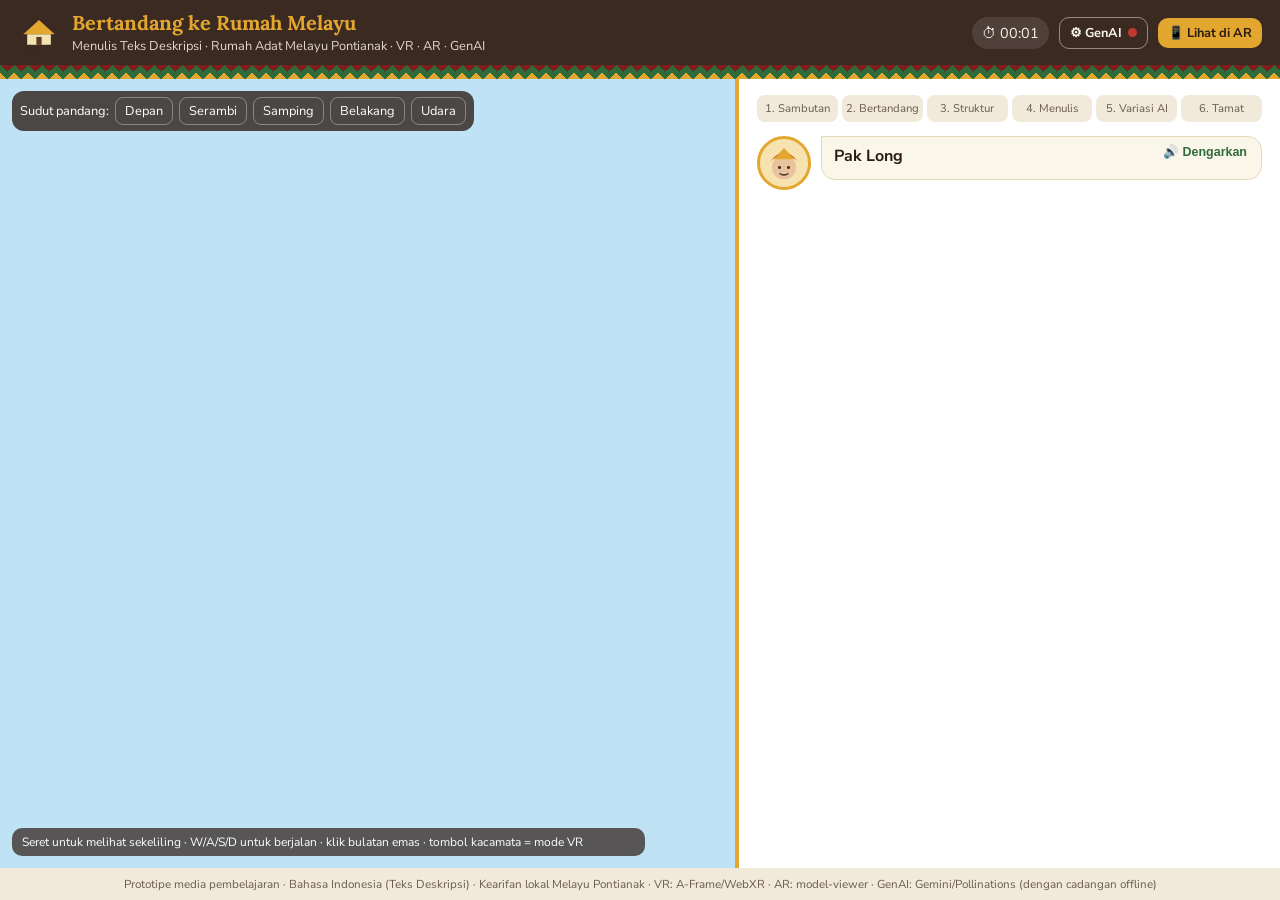
<file: index.html>
<!doctype html>
<html lang="id">
<head>
  <meta charset="utf-8">
  <meta name="viewport" content="width=device-width, initial-scale=1">
  <title>Bertandang ke Rumah Melayu – Media Teks Deskripsi AR/VR + GenAI</title>
  <meta name="description" content="Media pembelajaran interaktif Bahasa Indonesia: menulis teks deskripsi melalui penjelajahan VR/AR rumah adat Melayu Pontianak dengan umpan balik Generative AI.">
  <link rel="preconnect" href="https://fonts.googleapis.com">
  <link href="https://fonts.googleapis.com/css2?family=Lora:wght@600;700&family=Nunito+Sans:wght@400;600;700&display=swap" rel="stylesheet">
  <link rel="stylesheet" href="css/style.css">
  <script src="https://aframe.io/releases/1.6.0/aframe.min.js"></script>
  <script src="js/rumah.js"></script>
  <script>
    // Komponen A-Frame: membangun rumah Melayu dari parameter (dipakai juga untuk variasi GenAI)
    AFRAME.registerComponent('rumah-melayu', {
      schema: { opt: { type: 'string', default: '{}' } },
      update: function () {
        if (this.el.getObject3D('rumah')) this.el.removeObject3D('rumah');
        this.el.setObject3D('rumah', RumahMelayu.buildRumah(AFRAME.THREE, JSON.parse(this.data.opt || '{}')));
        this.el.emit('rumah-siap');
      }
    });
    AFRAME.registerComponent('denyut', {
      tick: function (t) { var s = 1 + 0.15 * Math.sin(t / 250); this.el.object3D.scale.set(s, s, s); }
    });
  </script>
</head>
<body>
  <header class="kepala">
    <div class="judul">
      <svg class="logo" viewBox="0 0 64 64" aria-hidden="true"><path d="M8 34 L32 12 L56 34 Z" fill="#E3A72F"/><rect x="14" y="34" width="36" height="16" fill="#F3E3B3"/><rect x="28" y="38" width="8" height="12" fill="#5A3825"/><g fill="#3B2A22"><rect x="16" y="50" width="3" height="8"/><rect x="30" y="50" width="3" height="8"/><rect x="45" y="50" width="3" height="8"/></g></svg>
      <div>
        <h1>Bertandang ke Rumah Melayu</h1>
        <p>Menulis Teks Deskripsi · Rumah Adat Melayu Pontianak · VR · AR · GenAI</p>
      </div>
    </div>
    <div class="info-sesi">
      <span id="timer" title="Durasi belajar (target 15–20 menit)">⏱ 00:00</span>
      <button class="tombol kecil garis-terang" id="buka-ai" title="Pengaturan Generative AI">⚙ GenAI <span id="status-ai" class="titik"></span></button>
      <a class="tombol kecil emas" href="ar.html" target="_blank" rel="noopener">📱 Lihat di AR</a>
    </div>
  </header>
  <div class="corak-insang" aria-hidden="true"></div>

  <main class="tata">
    <section class="panggung" aria-label="Penjelajahan 3D / VR">
      <a-scene embedded renderer="antialias: true; colorManagement: true" vr-mode-ui="enabled: true"
               cursor="rayOrigin: mouse" raycaster="objects: .klik" loading-screen="dotsColor: #E3A72F; backgroundColor: #2B1B12">
        <a-sky color="#BFE3F5"></a-sky>
        <a-entity light="type: ambient; intensity: 0.75; color: #FFF6E5"></a-entity>
        <a-entity light="type: directional; intensity: 0.9; color: #FFFFFF" position="6 12 8"></a-entity>
        <a-entity light="type: directional; intensity: 0.35; color: #FFE0B0" position="-8 6 -6"></a-entity>

        <a-entity id="rumah" rumah-melayu></a-entity>
        <a-entity id="variasi" visible="false"></a-entity>
        <a-entity id="hotspots" visible="false"></a-entity>

        <a-entity id="rig" position="0 1.6 17">
          <a-entity id="kamera" camera look-controls="pointerLockEnabled: false" wasd-controls="acceleration: 25">
          </a-entity>
          <a-entity laser-controls="hand: right" raycaster="objects: .klik; far: 60"></a-entity>
        </a-entity>
      </a-scene>

      <div class="kontrol-pandang" role="group" aria-label="Pindah sudut pandang">
        <span>Sudut pandang:</span>
        <button data-vp="depan">Depan</button>
        <button data-vp="dekat">Serambi</button>
        <button data-vp="samping">Samping</button>
        <button data-vp="belakang">Belakang</button>
        <button data-vp="atas">Udara</button>
      </div>
      <div class="petunjuk-3d">Seret untuk melihat sekeliling · W/A/S/D untuk berjalan · klik bulatan emas · tombol kacamata = mode VR</div>
      <div id="label-hotspot" class="label-hotspot" hidden></div>
    </section>

    <section class="panel" aria-live="polite">
      <ol class="langkah" id="langkah">
        <li data-i="0">Sambutan</li>
        <li data-i="1">Bertandang</li>
        <li data-i="2">Struktur</li>
        <li data-i="3">Menulis</li>
        <li data-i="4">Variasi AI</li>
        <li data-i="5">Tamat</li>
      </ol>
      <div class="pemandu">
        <div class="avatar" aria-hidden="true">
          <svg viewBox="0 0 64 64"><circle cx="32" cy="38" r="16" fill="#E8C39E"/><path d="M14 30 Q32 6 50 30 L46 26 Q32 16 18 26 Z" fill="#B71C1C"/><path d="M18 27 L32 12 L46 27 Z" fill="#E3A72F"/><circle cx="26" cy="38" r="2" fill="#3B2A22"/><circle cx="38" cy="38" r="2" fill="#3B2A22"/><path d="M26 46 Q32 50 38 46" stroke="#3B2A22" stroke-width="2" fill="none"/></svg>
        </div>
        <div class="gelembung">
          <b>Pak Long</b>
          <p id="kata-pemandu"></p>
          <button class="dengar" id="tombol-dengar" title="Dengarkan">🔊 Dengarkan</button>
        </div>
      </div>
      <div id="isi" class="isi"></div>
    </section>
  </main>

  <dialog id="dialog-ai">
    <form method="dialog" class="form-ai">
      <h2>⚙ Aktifkan Generative AI</h2>
      <p>GenAI dipakai untuk <b>menilai teks deskripsi</b>, <b>merancang variasi rumah 3D</b>, dan <b>memeriksa ketelitian pengamatan</b>. Tanpa API key, aplikasi tetap berjalan dengan penilai cadangan offline.</p>
      <label>Penyedia
        <select id="ai-provider">
          <option value="gemini">Google Gemini (gratis – disarankan)</option>
          <option value="pollinations">Pollinations.ai (sk_ key)</option>
        </select>
      </label>
      <label>API key <input id="ai-key" type="password" autocomplete="off" placeholder="Tempel API key di sini"></label>
      <label>Model (opsional) <input id="ai-model" type="text" placeholder="gemini-flash-latest"></label>
      <p class="sumber">Cara mendapatkan key Gemini gratis: buka <b>aistudio.google.com</b> → <i>Get API key</i> → <i>Create API key</i>. Key hanya disimpan di browser ini dan tidak dikirim ke mana pun selain penyedia AI yang dipilih.</p>
      <p id="ai-hasil" class="sumber"></p>
      <div class="baris-tombol">
        <button type="button" class="tombol emas" id="ai-uji">Simpan &amp; Uji</button>
        <button type="button" class="tombol garis" id="ai-hapus">Hapus key</button>
        <button value="tutup" class="tombol garis">Tutup</button>
      </div>
    </form>
  </dialog>

  <footer class="kaki">Prototipe media pembelajaran · Bahasa Indonesia (Teks Deskripsi) · Kearifan lokal Melayu Pontianak · VR: A-Frame/WebXR · AR: model-viewer · GenAI: Gemini/Pollinations (dengan cadangan offline)</footer>

  <script src="js/konten.js"></script>
  <script src="js/genai.js"></script>
  <script src="js/app.js"></script>
</body>
</html>
</file>
<file: css/style.css>
:root {
  --emas: #E3A72F;
  --emas-muda: #F6E3B0;
  --hijau: #2F6B3A;
  --hijau-muda: #E3EFE0;
  --marun: #7A1E1E;
  --kayu: #3B2A22;
  --krem: #FBF6EA;
  --teks: #2B1B12;
  --abu: #6B5B4E;
  --garis: #E5D7BC;
  --radius: 14px;
}
* { box-sizing: border-box; }
html, body { margin: 0; height: 100%; }
body {
  font-family: 'Nunito Sans', system-ui, sans-serif;
  color: var(--teks);
  background: var(--krem);
  display: flex; flex-direction: column; min-height: 100vh;
}
h1, h2, h3 { font-family: 'Lora', Georgia, serif; margin: 0; }

/* ---------- Kepala ---------- */
.kepala {
  display: flex; justify-content: space-between; align-items: center; gap: 12px;
  padding: 10px 18px; background: var(--kayu); color: var(--krem);
}
.judul { display: flex; align-items: center; gap: 12px; }
.logo { width: 42px; height: 42px; flex: none; }
.kepala h1 { font-size: 1.25rem; color: var(--emas); }
.kepala p { margin: 2px 0 0; font-size: .8rem; opacity: .85; }
.info-sesi { display: flex; align-items: center; gap: 10px; }
#timer { font-variant-numeric: tabular-nums; background: rgba(255,255,255,.1); padding: 6px 10px; border-radius: 999px; font-size: .9rem; }

/* Corak insang: motif tenun khas Pontianak, distilisasi sebagai pita zig-zag */
.corak-insang {
  height: 14px;
  background:
    linear-gradient(135deg, var(--marun) 25%, transparent 25%) -7px 0/14px 14px,
    linear-gradient(225deg, var(--marun) 25%, transparent 25%) -7px 0/14px 14px,
    linear-gradient(315deg, var(--emas) 25%, transparent 25%) 0 0/14px 14px,
    linear-gradient(45deg, var(--emas) 25%, var(--hijau) 25%) 0 0/14px 14px;
}

/* ---------- Tata letak ---------- */
.tata { flex: 1; display: grid; grid-template-columns: minmax(0, 1.35fr) minmax(340px, 1fr); min-height: 0; }
.panggung { position: relative; min-height: 420px; background: #BFE3F5; }
.panggung a-scene { position: absolute; inset: 0; width: 100%; height: 100%; }
.kontrol-pandang {
  position: absolute; left: 12px; top: 12px; display: flex; flex-wrap: wrap; gap: 6px; align-items: center;
  background: rgba(43, 27, 18, .78); color: #fff; padding: 6px 8px; border-radius: 12px; font-size: .8rem; max-width: calc(100% - 24px);
}
.kontrol-pandang button {
  border: 1px solid rgba(255,255,255,.35); background: transparent; color: #fff; border-radius: 8px;
  padding: 4px 9px; cursor: pointer; font: inherit;
}
.kontrol-pandang button:hover, .kontrol-pandang button:focus-visible { background: var(--emas); color: var(--teks); }
.petunjuk-3d {
  position: absolute; left: 12px; bottom: 12px; right: 90px; font-size: .75rem; color: #fff;
  background: rgba(43, 27, 18, .7); padding: 6px 10px; border-radius: 10px; pointer-events: none;
}
.label-hotspot {
  position: absolute; pointer-events: none; transform: translate(-50%, -140%);
  background: var(--kayu); color: var(--emas-muda); padding: 4px 8px; border-radius: 8px; font-size: .8rem; white-space: nowrap;
}

.panel { overflow-y: auto; padding: 16px 18px 28px; border-left: 4px solid var(--emas); background: #fff; }
.langkah { list-style: none; display: flex; gap: 4px; padding: 0; margin: 0 0 14px; counter-reset: l; }
.langkah li {
  flex: 1; text-align: center; font-size: .7rem; padding: 6px 2px; border-radius: 8px;
  background: #F1EADB; color: var(--abu); counter-increment: l; position: relative;
}
.langkah li::before { content: counter(l) ". "; }
.langkah li.aktif { background: var(--emas); color: var(--teks); font-weight: 700; }
.langkah li.selesai { background: var(--hijau); color: #fff; }

.pemandu { display: flex; gap: 10px; align-items: flex-start; margin-bottom: 14px; }
.avatar { width: 54px; height: 54px; flex: none; border-radius: 50%; background: var(--emas-muda); border: 3px solid var(--emas); overflow: hidden; }
.gelembung { flex: 1; background: var(--krem); border: 1px solid var(--garis); border-radius: 0 var(--radius) var(--radius) var(--radius); padding: 8px 12px; position: relative; }
.gelembung p { margin: 4px 0 0; white-space: pre-line; line-height: 1.5; font-size: .92rem; }
.dengar { position: absolute; top: 6px; right: 8px; border: none; background: none; cursor: pointer; font-size: .78rem; color: var(--hijau); font-weight: 700; }

.isi h2 { font-size: 1.15rem; color: var(--marun); margin: 4px 0 8px; }
.isi h3 { font-size: 1rem; margin: 14px 0 6px; }
.isi p, .isi li { line-height: 1.55; font-size: .93rem; }
.kartu { border: 1px solid var(--garis); border-radius: var(--radius); padding: 12px 14px; margin: 10px 0; background: #fff; }
.kartu.emas { background: var(--emas-muda); border-color: var(--emas); }
.kartu.hijau { background: var(--hijau-muda); border-color: #9DC19A; }
.nilai-lokal { border-left: 4px solid var(--emas); padding-left: 10px; color: #4A3726; font-style: italic; }

.tombol {
  display: inline-flex; align-items: center; gap: 6px; border: none; border-radius: 10px; cursor: pointer;
  padding: 10px 16px; font: 700 .92rem 'Nunito Sans', sans-serif; text-decoration: none;
  background: var(--hijau); color: #fff; transition: transform .1s, filter .15s;
}
.tombol:hover { filter: brightness(1.1); }
.tombol:active { transform: scale(.98); }
.tombol:disabled { opacity: .45; cursor: not-allowed; }
.tombol.emas { background: var(--emas); color: var(--teks); }
.tombol.garis { background: transparent; color: var(--hijau); border: 2px solid var(--hijau); }
.tombol.kecil { padding: 6px 10px; font-size: .8rem; }
.baris-tombol { display: flex; flex-wrap: wrap; gap: 8px; margin-top: 12px; }

.pilihan { display: grid; gap: 8px; margin-top: 8px; }
.pilihan button {
  text-align: left; padding: 10px 12px; border-radius: 10px; border: 2px solid var(--garis); background: #fff;
  font: 600 .9rem 'Nunito Sans', sans-serif; cursor: pointer; color: var(--teks);
}
.pilihan button:hover { border-color: var(--emas); }
.pilihan button.benar { border-color: var(--hijau); background: var(--hijau-muda); }
.pilihan button.salah { border-color: #C0392B; background: #FBE5E1; }

.daftar-hotspot { display: grid; grid-template-columns: repeat(3, 1fr); gap: 6px; margin: 8px 0; }
.daftar-hotspot button {
  font: 600 .75rem 'Nunito Sans', sans-serif; padding: 7px 4px; border-radius: 8px; cursor: pointer;
  border: 1px solid var(--garis); background: #FFFBF0; color: var(--teks);
}
.daftar-hotspot button.selesai { background: var(--hijau); color: #fff; border-color: var(--hijau); }
.daftar-hotspot button.aktif { outline: 3px solid var(--emas); }

.catatan { display: flex; flex-wrap: wrap; gap: 6px; }
.chip { background: var(--emas-muda); border: 1px solid var(--emas); border-radius: 999px; padding: 4px 10px; font-size: .8rem; cursor: pointer; }
.chip:hover { background: var(--emas); }

.kalimat-struktur { border: 1px solid var(--garis); border-radius: 10px; padding: 10px; margin: 8px 0; background: #FFFDF7; }
.kalimat-struktur p { margin: 0 0 8px; }
.kalimat-struktur .opsi { display: flex; gap: 6px; flex-wrap: wrap; }
.kalimat-struktur .opsi button { font: 600 .78rem 'Nunito Sans', sans-serif; padding: 5px 9px; border-radius: 8px; border: 1px solid var(--garis); background: #fff; cursor: pointer; }
.kalimat-struktur .opsi button.dipilih { background: var(--kayu); color: #fff; }
.kalimat-struktur.benar { border-color: var(--hijau); background: var(--hijau-muda); }
.kalimat-struktur.salah { border-color: #C0392B; background: #FBE5E1; }

textarea {
  width: 100%; min-height: 200px; padding: 12px; border-radius: 10px; border: 2px solid var(--garis);
  font: .95rem/1.6 'Nunito Sans', sans-serif; resize: vertical; background: #FFFDF7; color: var(--teks);
}
textarea:focus { outline: none; border-color: var(--emas); }
.hitung { font-size: .8rem; color: var(--abu); text-align: right; }

.skor-besar { font: 700 2.2rem 'Lora', serif; color: var(--hijau); }
.bar { height: 10px; background: #EEE4D0; border-radius: 99px; overflow: hidden; }
.bar i { display: block; height: 100%; background: linear-gradient(90deg, var(--emas), var(--hijau)); }
.aspek { display: grid; grid-template-columns: 110px 1fr 36px; gap: 8px; align-items: center; font-size: .85rem; margin: 6px 0; }
.pantun { white-space: pre-line; font-family: 'Lora', serif; font-style: italic; background: var(--krem); border-left: 4px solid var(--marun); padding: 8px 12px; border-radius: 6px; }
.sumber { font-size: .72rem; color: var(--abu); }
.memuat { display: flex; align-items: center; gap: 10px; color: var(--abu); }
.memuat::before { content: ''; width: 18px; height: 18px; border: 3px solid var(--emas-muda); border-top-color: var(--emas); border-radius: 50%; animation: putar 0.8s linear infinite; }
@keyframes putar { to { transform: rotate(360deg); } }
.ok { color: var(--hijau); } .ng { color: #B03A2E; } .lewat { color: #9A6B00; }

.garis-terang { background: transparent; color: var(--krem); border: 1px solid rgba(255,255,255,.45); }
.titik { width: 9px; height: 9px; border-radius: 50%; background: #C0392B; display: inline-block; }
.titik.on { background: #5BD16B; }
dialog { border: none; border-radius: 16px; padding: 0; max-width: min(520px, calc(100vw - 32px)); box-shadow: 0 20px 60px rgba(0,0,0,.35); }
dialog::backdrop { background: rgba(43,27,18,.55); }
.form-ai { padding: 20px; display: grid; gap: 10px; }
.form-ai h2 { color: var(--marun); font-size: 1.2rem; }
.form-ai p { margin: 0; font-size: .9rem; line-height: 1.5; }
.form-ai label { display: grid; gap: 4px; font-weight: 700; font-size: .85rem; }
.form-ai input, .form-ai select { font: .95rem 'Nunito Sans', sans-serif; padding: 9px 10px; border-radius: 8px; border: 2px solid var(--garis); }
.kaki { text-align: center; font-size: .72rem; color: var(--abu); padding: 8px; background: #F1EADB; }

@media (max-width: 900px) {
  .tata { grid-template-columns: 1fr; }
  .panggung { min-height: 52vh; }
  .panel { border-left: none; border-top: 4px solid var(--emas); padding: 14px 16px 28px; }
  .kepala { padding: 8px 16px; }
  .kepala h1 { font-size: 1.05rem; }
  .kepala p { display: none; }
  .petunjuk-3d { display: none; }
  .daftar-hotspot { grid-template-columns: repeat(3, 1fr); }
}
@media print {
  .panggung, .kepala, .corak-insang, .kaki, .langkah, .pemandu, .baris-tombol { display: none !important; }
  .tata { display: block; }
  .panel { border: none; }
}
</file>
